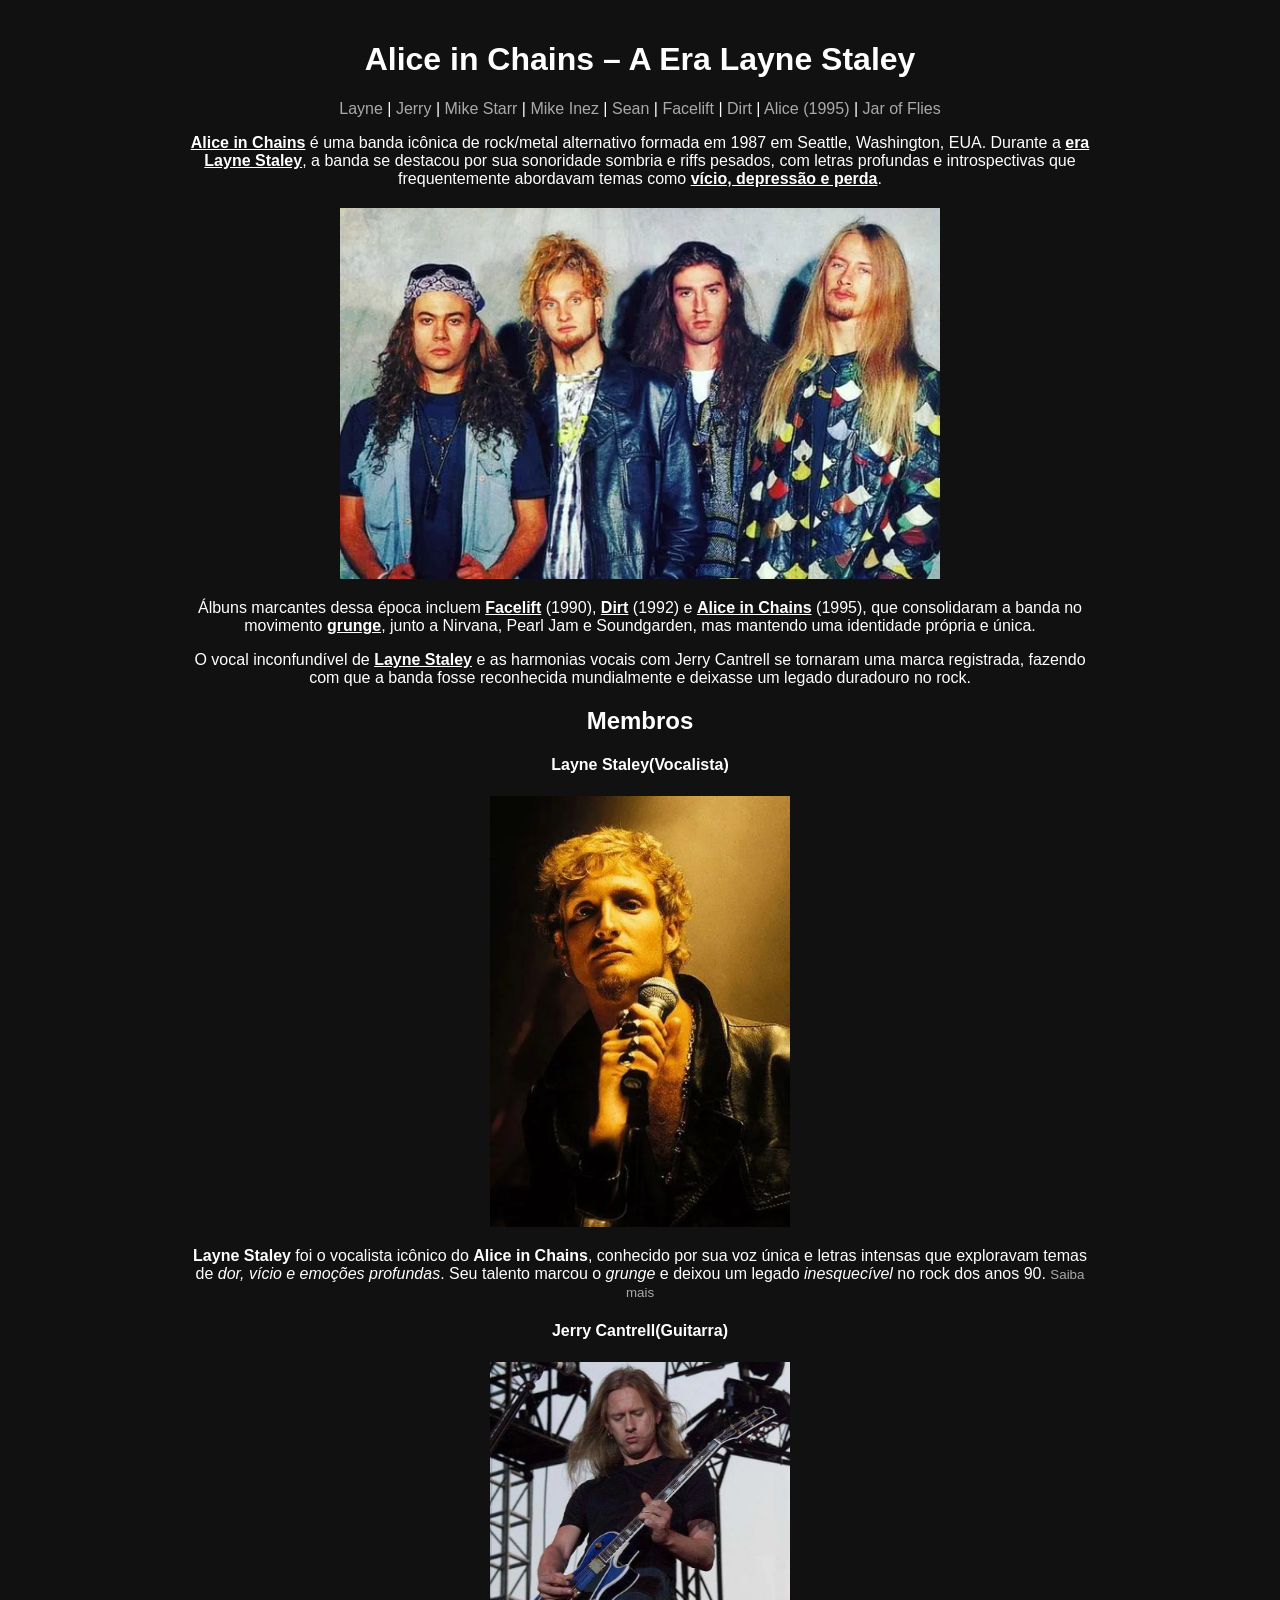
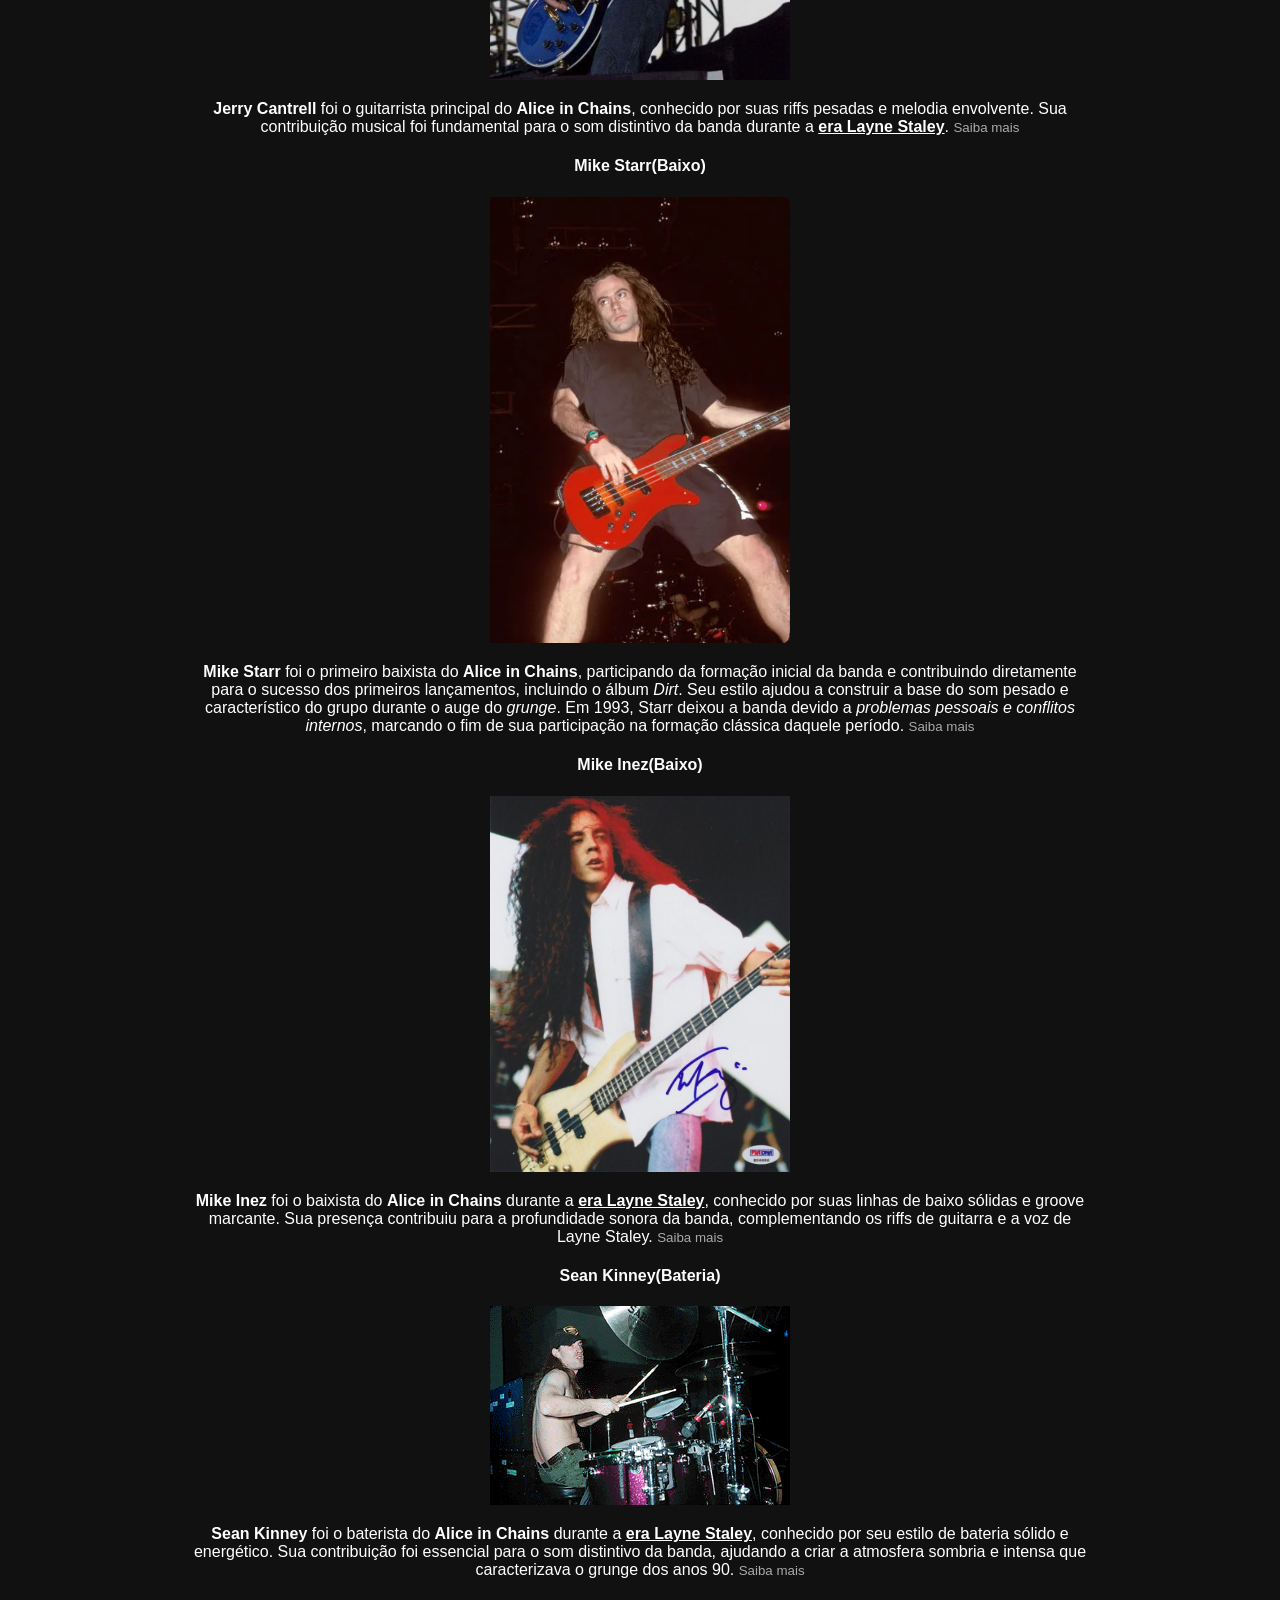
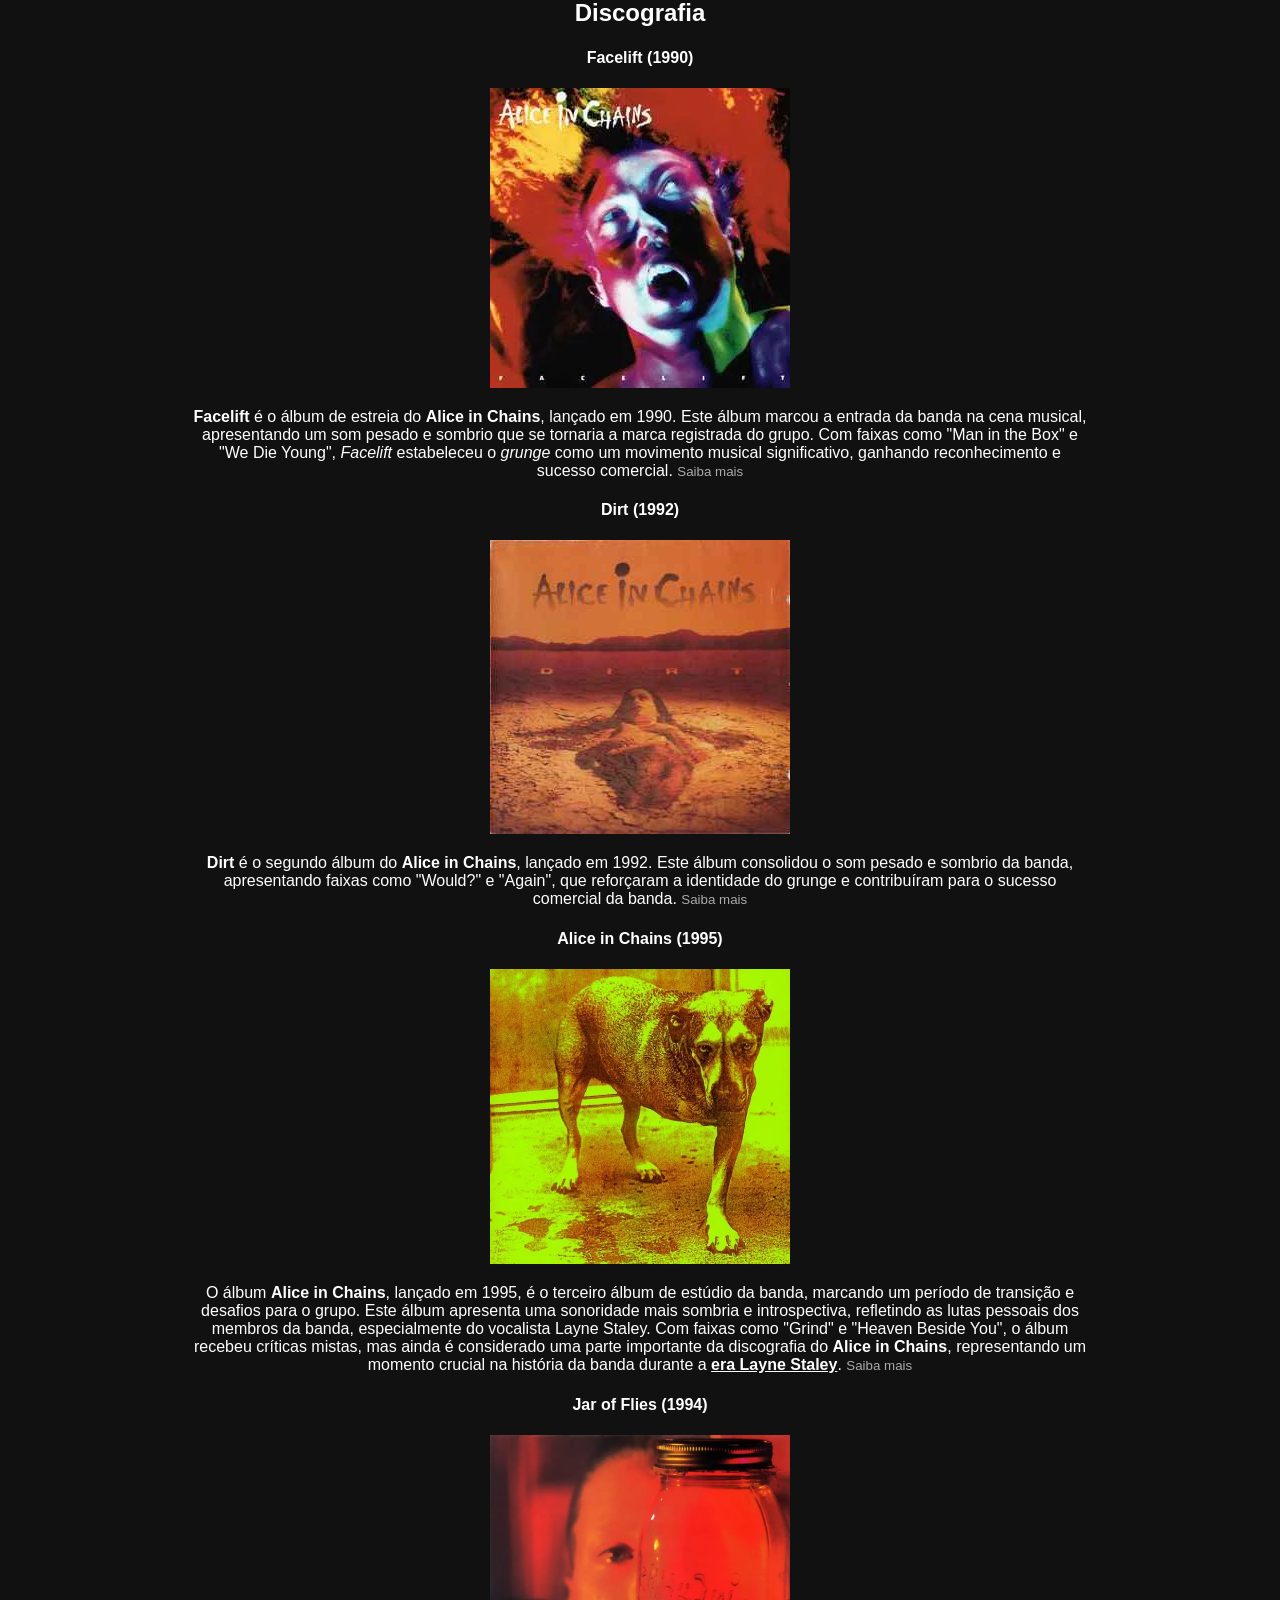
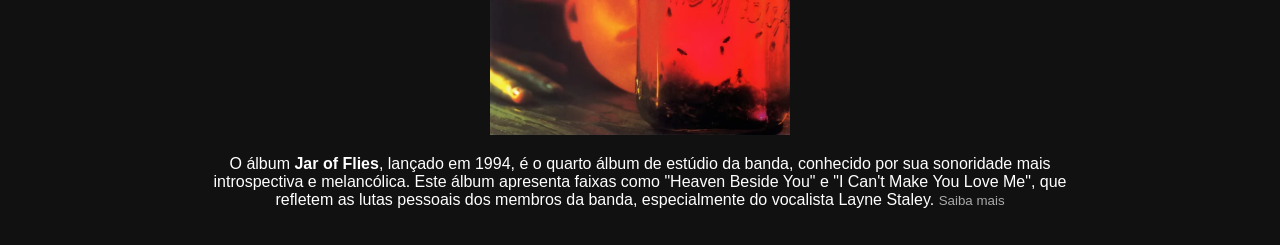
<file: index.html>
<!DOCTYPE html>
<html lang="en">
<head>
    <meta charset="UTF-8">
    <meta name="viewport" content="width=device-width, initial-scale=1.0">
    <title>Alice In Chains</title>
   <link rel="stylesheet" href="CSS/style.css">
</head>
<body style="font-family: Arial, sans-serif; margin: 0; padding: 0; background-color: #111; color: #fff;">

<div style="max-width: 900px; margin: auto; padding: 20px;">

<h1>Alice in Chains – A Era Layne Staley</h1>

<!--MENU-->
<p>
<a href="#layne">Layne</a> |
<a href="#jerry">Jerry</a> |
<a href="#starr">Mike Starr</a> |
<a href="#inez">Mike Inez</a> |
<a href="#sean">Sean</a> |
<a href="#facelift">Facelift</a> |
<a href="#dirt">Dirt</a> |
<a href="#alice">Alice (1995)</a> |
<a href="#jar">Jar of Flies</a>
</p>

<p>
<strong><u>Alice in Chains</u></strong> é uma banda icônica de rock/metal alternativo formada em 1987 em Seattle, Washington, EUA.
Durante a <strong><u>era Layne Staley</u></strong>, a banda se destacou por sua sonoridade sombria e riffs pesados,
com letras profundas e introspectivas que frequentemente abordavam temas como <strong><u>vício, depressão e perda</u></strong>.
</p>

<img src="imagens/Membros/Membros.png" style="width:100%; max-width:600px; display:block; margin:20px auto;">

<p>
Álbuns marcantes dessa época incluem <strong><u>Facelift</u></strong> (1990), <strong><u>Dirt</u></strong> (1992) e 
<strong><u>Alice in Chains</u></strong> (1995), que consolidaram a banda no movimento <strong><u>grunge</u></strong>,
junto a Nirvana, Pearl Jam e Soundgarden, mas mantendo uma identidade própria e única.
</p>

<p>
O vocal inconfundível de <strong><u>Layne Staley</u></strong> e as harmonias vocais com Jerry Cantrell se tornaram 
uma marca registrada, fazendo com que a banda fosse reconhecida mundialmente e deixasse um legado duradouro no rock.
</p>

<h2>Membros</h2>

<h4 id="layne">Layne Staley(Vocalista)</h4>
<img src="imagens/Membros/Layne1.webp" style="width:100%; max-width:300px;">
<p>
<strong>Layne Staley</strong> foi o vocalista icônico do <strong>Alice in Chains</strong>, conhecido por sua voz única
e letras intensas que exploravam temas de <em>dor, vício e emoções profundas</em>. Seu talento marcou o <em>grunge</em>
e deixou um legado <em>inesquecível</em> no rock dos anos 90.
<a href="layne.html" target="_parent"><small>Saiba mais</small></a>
</p>

<h4 id="jerry">Jerry Cantrell(Guitarra)</h4>
<img src="imagens/Membros/Jerry1.webp" style="width:100%; max-width:300px;">
<p>
<strong>Jerry Cantrell</strong> foi o guitarrista principal do <strong>Alice in Chains</strong>, conhecido por suas riffs pesadas e melodia envolvente.
Sua contribuição musical foi fundamental para o som distintivo da banda durante a <strong><u>era Layne Staley</u></strong>.
<a href="Jerry.html" target="_parent"><small>Saiba mais</small></a>
</p>

<h4 id="starr">Mike Starr(Baixo)</h4>
<img src="imagens/Membros/Mike1.webp" style="width:100%; max-width:300px;">
<p>
<strong>Mike Starr</strong> foi o primeiro baixista do <strong>Alice in Chains</strong>, participando da formação
inicial da banda e contribuindo diretamente para o sucesso dos primeiros lançamentos, incluindo o álbum
<em>Dirt</em>. Seu estilo ajudou a construir a base do som pesado e característico do grupo durante o auge do
<em>grunge</em>. Em 1993, Starr deixou a banda devido a <em>problemas pessoais e conflitos internos</em>,
marcando o fim de sua participação na formação clássica daquele período.
<a href="mike.html" target="_parent"><small>Saiba mais</small></a>
</p>

<h4 id="inez">Mike Inez(Baixo)</h4>
<img src="imagens/Membros/Inez1.jpeg" style="width:100%; max-width:300px;">
<p>
<strong>Mike Inez</strong> foi o baixista do <strong>Alice in Chains</strong> durante a <strong><u>era Layne Staley</u></strong>, conhecido por suas linhas de baixo sólidas e groove marcante.
Sua presença contribuiu para a profundidade sonora da banda, complementando os riffs de guitarra e a voz de Layne Staley.
<a href="inez.html" target="_parent"><small>Saiba mais</small></a>
</p>

<h4 id="sean">Sean Kinney(Bateria)</h4>
<img src="imagens/Membros/Sean1.png" style="width:100%; max-width:300px;">
<p>
<strong>Sean Kinney</strong> foi o baterista do <strong>Alice in Chains</strong> durante a <strong><u>era Layne Staley</u></strong>, conhecido por seu estilo de bateria sólido e energético.
Sua contribuição foi essencial para o som distintivo da banda, ajudando a criar a atmosfera sombria e intensa que caracterizava o grunge dos anos 90.
<a href="sean.html" target="_parent"><small>Saiba mais</small></a>
</p>

<h2>Discografia</h2>

<h4 id="facelift">Facelift (1990)</h4>
<img src="imagens/Discografia/Facelift1.webp" style="width:100%; max-width:300px;">
<p>
<strong>Facelift</strong> é o álbum de estreia do <strong>Alice in Chains</strong>, lançado em 1990. Este álbum marcou a entrada da banda na cena musical, apresentando um som pesado e sombrio que se tornaria a marca registrada do grupo.
Com faixas como "Man in the Box" e "We Die Young", <em>Facelift</em> estabeleceu o <em>grunge</em> como um movimento musical significativo, ganhando reconhecimento e sucesso comercial.
<a href="facelift.html" target="_parent"><small>Saiba mais</small></a>
</p>

<h4 id="dirt">Dirt (1992)</h4>
<img src="imagens/Discografia/Dirt1.jpg" style="width:100%; max-width:300px;">
<p>
<strong>Dirt</strong> é o segundo álbum do <strong>Alice in Chains</strong>, lançado em 1992. Este álbum consolidou o som pesado e sombrio da banda, apresentando faixas como "Would?" e "Again", que reforçaram a identidade do grunge e contribuíram para o sucesso comercial da banda.
<a href="dirt.html" target="_parent"><small>Saiba mais</small></a>
</p>

<h4 id="alice">Alice in Chains (1995)</h4>
<img src="imagens/Discografia/Alice1.webp" style="width:100%; max-width:300px;">
<p>
O álbum <strong>Alice in Chains</strong>, lançado em 1995, é o terceiro álbum de estúdio da banda, marcando um período de transição e desafios para o grupo. Este álbum apresenta uma sonoridade mais sombria e introspectiva, refletindo as lutas pessoais dos membros da banda, especialmente do vocalista Layne Staley.
Com faixas como "Grind" e "Heaven Beside You", o álbum recebeu críticas mistas, mas ainda é considerado uma parte importante da discografia do <strong>Alice in Chains</strong>, representando um momento crucial na história da banda durante a <strong><u>era Layne Staley</u></strong>.
<a href="alice.html" target="_parent"><small>Saiba mais</small></a>
</p>

<h4 id="jar">Jar of Flies (1994)</h4>
<img src="imagens/Discografia/Jar1.webp" style="width:100%; max-width:300px;">
<p>
O álbum <strong>Jar of Flies</strong>, lançado em 1994, é o quarto álbum de estúdio da banda, conhecido por sua sonoridade mais introspectiva e melancólica. Este álbum apresenta faixas como "Heaven Beside You" e "I Can't Make You Love Me", que refletem as lutas pessoais dos membros da banda, especialmente do vocalista Layne Staley.
<a href="jar.html" target="_parent"><small>Saiba mais</small></a>
</p>

</div>

</body>
</html>
</file>
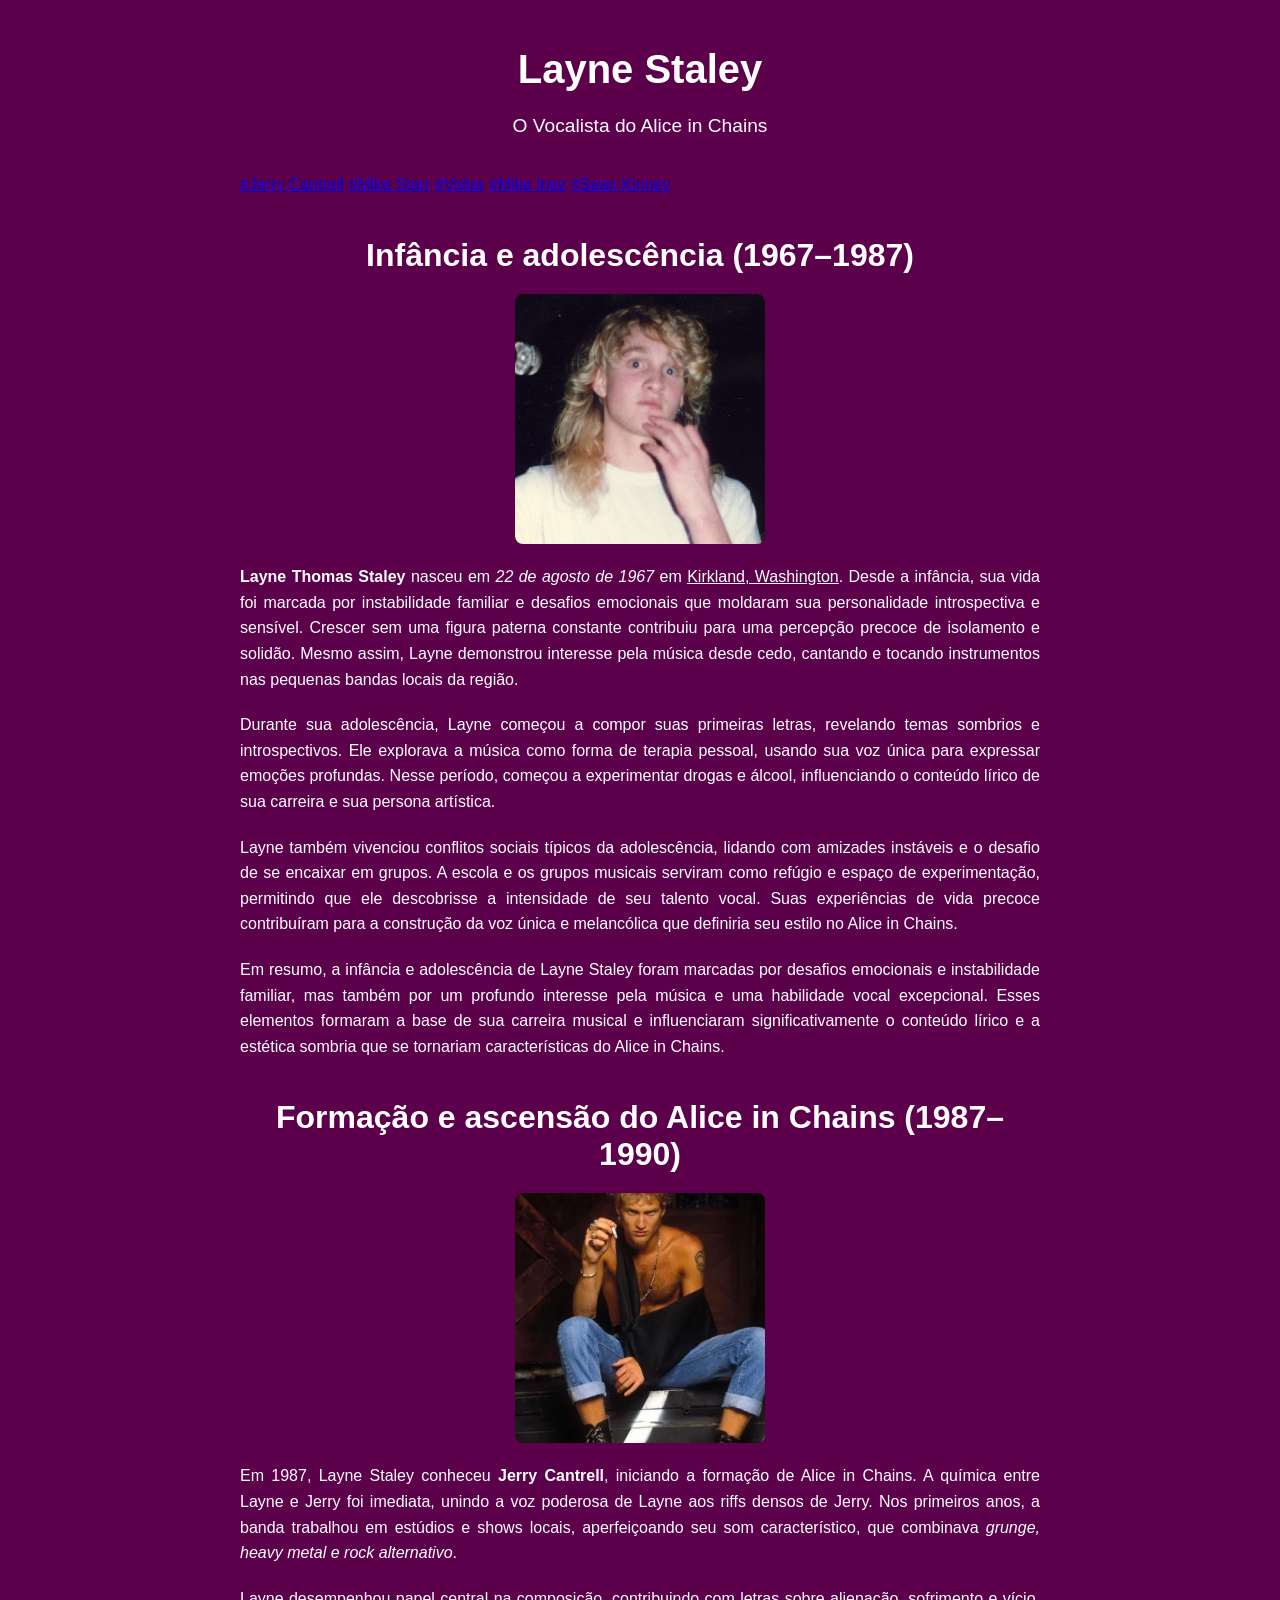
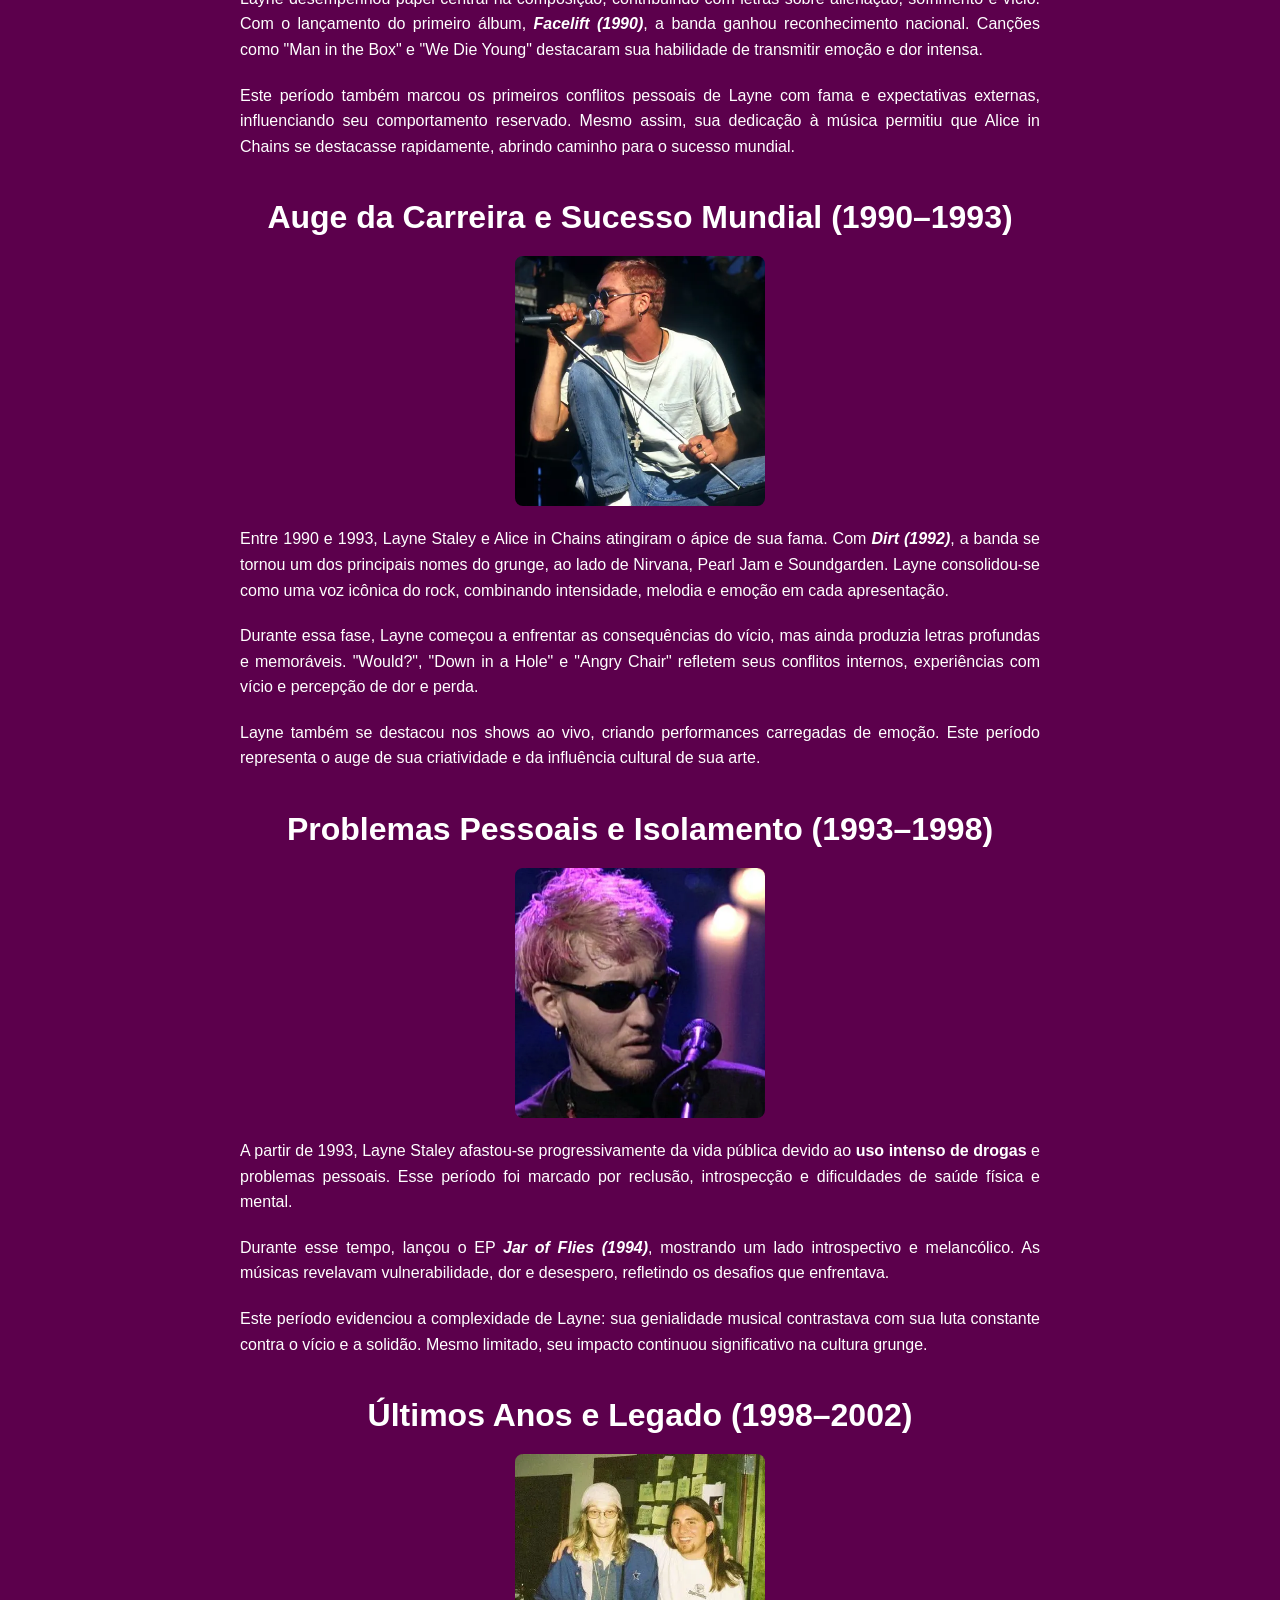
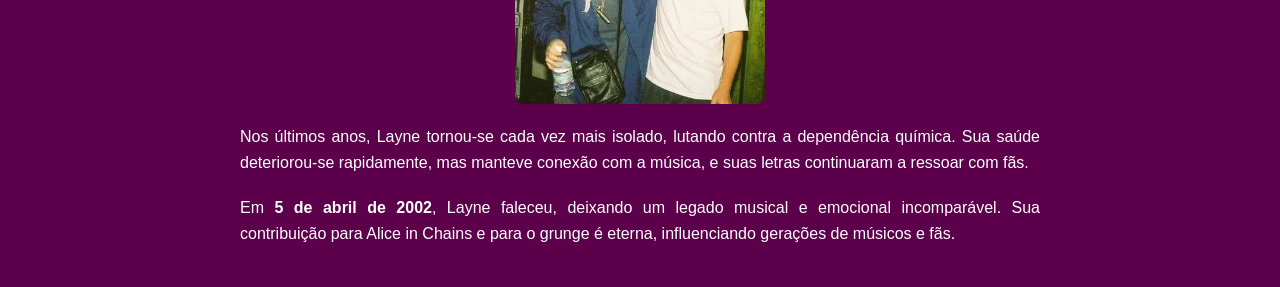
<file: layne.html>
<!DOCTYPE html>
<html lang="en">
<head>
    <meta charset="UTF-8">
    <meta name="viewport" content="width=device-width, initial-scale=1.0">
    <title>Layne Staley</title>
    <link rel="stylesheet" href="CSS/layne.css">
</head>
<body>
    <div class="container">

        <h1>Layne Staley</h1>
        <p class="intro">O Vocalista do Alice in Chains</p>
        <p>
        <a class="intro" href="jerry.html">#Jerry Cantrell</a>
        <a class="intro" href="starr.html">#Mike Starr</a>
        <a class="intro" href="index.html">#Voltar</a>
        <a class="intro" href="inez.html">#Mike Inez</a>
        <a class="intro" href="sean.html">#Sean Kinney</a>
        </p>

        <h2>Infância e adolescência (1967–1987)</h2>
        <a href="imagens/Membros/Layne2.jpg">
            <img src="imagens/Membros/Layne2.jpg" alt="Layne Staley adolescente">
        </a>
        <p>
            <strong>Layne Thomas Staley</strong> nasceu em <em>22 de agosto de 1967</em> em <u>Kirkland, Washington</u>. 
            Desde a infância, sua vida foi marcada por instabilidade familiar e desafios emocionais que moldaram sua personalidade introspectiva e sensível. 
            Crescer sem uma figura paterna constante contribuiu para uma percepção precoce de isolamento e solidão. Mesmo assim, Layne demonstrou interesse pela música desde cedo, cantando e tocando instrumentos nas pequenas bandas locais da região.
        </p>
        <p>
            Durante sua adolescência, Layne começou a compor suas primeiras letras, revelando temas sombrios e introspectivos. Ele explorava a música como forma de terapia pessoal, usando sua voz única para expressar emoções profundas. Nesse período, começou a experimentar drogas e álcool, influenciando o conteúdo lírico de sua carreira e sua persona artística.
        </p>
        <p>
            Layne também vivenciou conflitos sociais típicos da adolescência, lidando com amizades instáveis e o desafio de se encaixar em grupos. A escola e os grupos musicais serviram como refúgio e espaço de experimentação, permitindo que ele descobrisse a intensidade de seu talento vocal. Suas experiências de vida precoce contribuíram para a construção da voz única e melancólica que definiria seu estilo no Alice in Chains.
        </p>
        <p>
            Em resumo, a infância e adolescência de Layne Staley foram marcadas por desafios emocionais e instabilidade familiar, mas também por um profundo interesse pela música e uma habilidade vocal excepcional. Esses elementos formaram a base de sua carreira musical e influenciaram significativamente o conteúdo lírico e a estética sombria que se tornariam características do Alice in Chains.
        </p>

        <h2>Formação e ascensão do Alice in Chains (1987–1990)</h2>
        <a href="imagens/Membros/Layne3.webp">
            <img src="imagens/Membros/Layne3.webp" alt="Layne Staley jovem">
        </a>
        <p>
            Em 1987, Layne Staley conheceu <strong>Jerry Cantrell</strong>, iniciando a formação de Alice in Chains. A química entre Layne e Jerry foi imediata, unindo a voz poderosa de Layne aos riffs densos de Jerry. Nos primeiros anos, a banda trabalhou em estúdios e shows locais, aperfeiçoando seu som característico, que combinava <em>grunge, heavy metal e rock alternativo</em>.
        </p>
        <p>
            Layne desempenhou papel central na composição, contribuindo com letras sobre alienação, sofrimento e vício. Com o lançamento do primeiro álbum, <strong><em>Facelift (1990)</em></strong>, a banda ganhou reconhecimento nacional. Canções como "Man in the Box" e "We Die Young" destacaram sua habilidade de transmitir emoção e dor intensa.
        </p>
        <p>
            Este período também marcou os primeiros conflitos pessoais de Layne com fama e expectativas externas, influenciando seu comportamento reservado. Mesmo assim, sua dedicação à música permitiu que Alice in Chains se destacasse rapidamente, abrindo caminho para o sucesso mundial.
        </p>

        <h2>Auge da Carreira e Sucesso Mundial (1990–1993)</h2>
        <a href="imagens/Membros/layne4.webp">
            <img src="imagens/Membros/layne4.webp" alt="Layne Staley">
        </a>
        <p>
            Entre 1990 e 1993, Layne Staley e Alice in Chains atingiram o ápice de sua fama. Com <strong><em>Dirt (1992)</em></strong>, a banda se tornou um dos principais nomes do grunge, ao lado de Nirvana, Pearl Jam e Soundgarden. Layne consolidou-se como uma voz icônica do rock, combinando intensidade, melodia e emoção em cada apresentação.
        </p>
        <p>
            Durante essa fase, Layne começou a enfrentar as consequências do vício, mas ainda produzia letras profundas e memoráveis. "Would?", "Down in a Hole" e "Angry Chair" refletem seus conflitos internos, experiências com vício e percepção de dor e perda.
        </p>
        <p>
            Layne também se destacou nos shows ao vivo, criando performances carregadas de emoção. Este período representa o auge de sua criatividade e da influência cultural de sua arte.
        </p>

        <h2>Problemas Pessoais e Isolamento (1993–1998)</h2>
        <a href="imagens/Membros/layne5.webp">
            <img src="imagens/Membros/layne5.webp" alt="Layne Staley">
        </a>
        <p>
            A partir de 1993, Layne Staley afastou-se progressivamente da vida pública devido ao <strong>uso intenso de drogas</strong> e problemas pessoais. Esse período foi marcado por reclusão, introspecção e dificuldades de saúde física e mental.
        </p>
        <p>
            Durante esse tempo, lançou o EP <strong><em>Jar of Flies (1994)</em></strong>, mostrando um lado introspectivo e melancólico. As músicas revelavam vulnerabilidade, dor e desespero, refletindo os desafios que enfrentava.
        </p>
        <p>
            Este período evidenciou a complexidade de Layne: sua genialidade musical contrastava com sua luta constante contra o vício e a solidão. Mesmo limitado, seu impacto continuou significativo na cultura grunge.
        </p>

        <h2>Últimos Anos e Legado (1998–2002)</h2>
        <a href="imagens/Membros/layne6.webp">
            <img src="imagens/Membros/layne6.webp" alt="Layne Staley">
        </a>
        <p>
            Nos últimos anos, Layne tornou-se cada vez mais isolado, lutando contra a dependência química. Sua saúde deteriorou-se rapidamente, mas manteve conexão com a música, e suas letras continuaram a ressoar com fãs.
        </p>
        <p>
            Em <strong>5 de abril de 2002</strong>, Layne faleceu, deixando um legado musical e emocional incomparável. Sua contribuição para Alice in Chains e para o grunge é eterna, influenciando gerações de músicos e fãs.
        </p>
    </div>
</body>
</html>
</file>
<file: CSS/style.css>
body {
    background-color: #111;
    color: #fff;
    font-family: Arial, sans-serif;
    margin: 0;
    padding: 0;
    text-align: center;
}

.container {
    max-width: 900px;
    margin: auto;
    padding: 20px;
}

.card {
    margin-bottom: 40px;
}

.card img {
    width: 250px;
    height: 250px;
    aspect-ratio: 1 / 1;
    object-fit: cover;
    border-radius: 10px;
    display: block;
    margin: 0 auto 10px;
}

.card p {
    max-width: 500px;
    margin: auto;
    line-height: 1.6;
}

a {
    color: #aaa;
    text-decoration: none;
}

a:hover {
    color: #fff;
}
</file>
<file: CSS/layne.css>
/* Container centralizado e limite de largura */
body {
    font-family: Arial, sans-serif;
    background-color: #5c004c;
    color: #fff;
    margin: 0;
    padding: 0;
    text-align: center;

}

.container {
    max-width: 800px; /* largura máxima do conteúdo */
    margin: 0 auto; /* centraliza */
    padding: 20px;
}

/* Botão voltar */
.botao-voltar {
    display: inline-block;
    margin-bottom: 20px;
    padding: 8px 16px;
    background-color: #222;
    color: #fff;
    text-decoration: none;
    border-radius: 4px;
    font-weight: bold;
}

.botao-voltar:hover {
    background-color: #444;
}

/* Títulos */
h1 {
    font-size: 2.5em;
    margin-bottom: 10px;
}

h2 {
    font-size: 2em;
    margin-top: 40px;
    margin-bottom: 20px;
}

/* Parágrafo de introdução centralizado */
p.intro {
    text-align: center;
    font-size: 1.2em;
    margin-bottom: 30px;
}

/* Outros parágrafos justificados */
p {
    font-size: 1em;
    line-height: 1.6em;
    text-align: justify;
    margin-bottom: 20px;
}

/* Imagens quadradas e centralizadas */
img {
    width: 250px;   /* largura fixa */
    height: 250px;  /* altura fixa */
    object-fit: cover; /* mantém proporção e corta excesso */
    margin: 20px auto;
    display: block;
    border-radius: 8px; /* bordas arredondadas */
}

/* Links "saiba mais" */
a small {
    display: block;
    margin-top: 10px;
    color: #0af;
    text-decoration: underline;
}

a small:hover {
    color: #09c;
}

/* Ajustes responsivos para telas menores */
@media screen and (max-width: 820px) {
    .container {
        padding: 15px;
    }
    img {
        width: 200px;
        height: 200px;
    }
    h1 {
        font-size: 2em;
    }
    h2 {
        font-size: 1.5em;
    }
    p.intro {
        font-size: 1.1em;
    }
}
</file>
